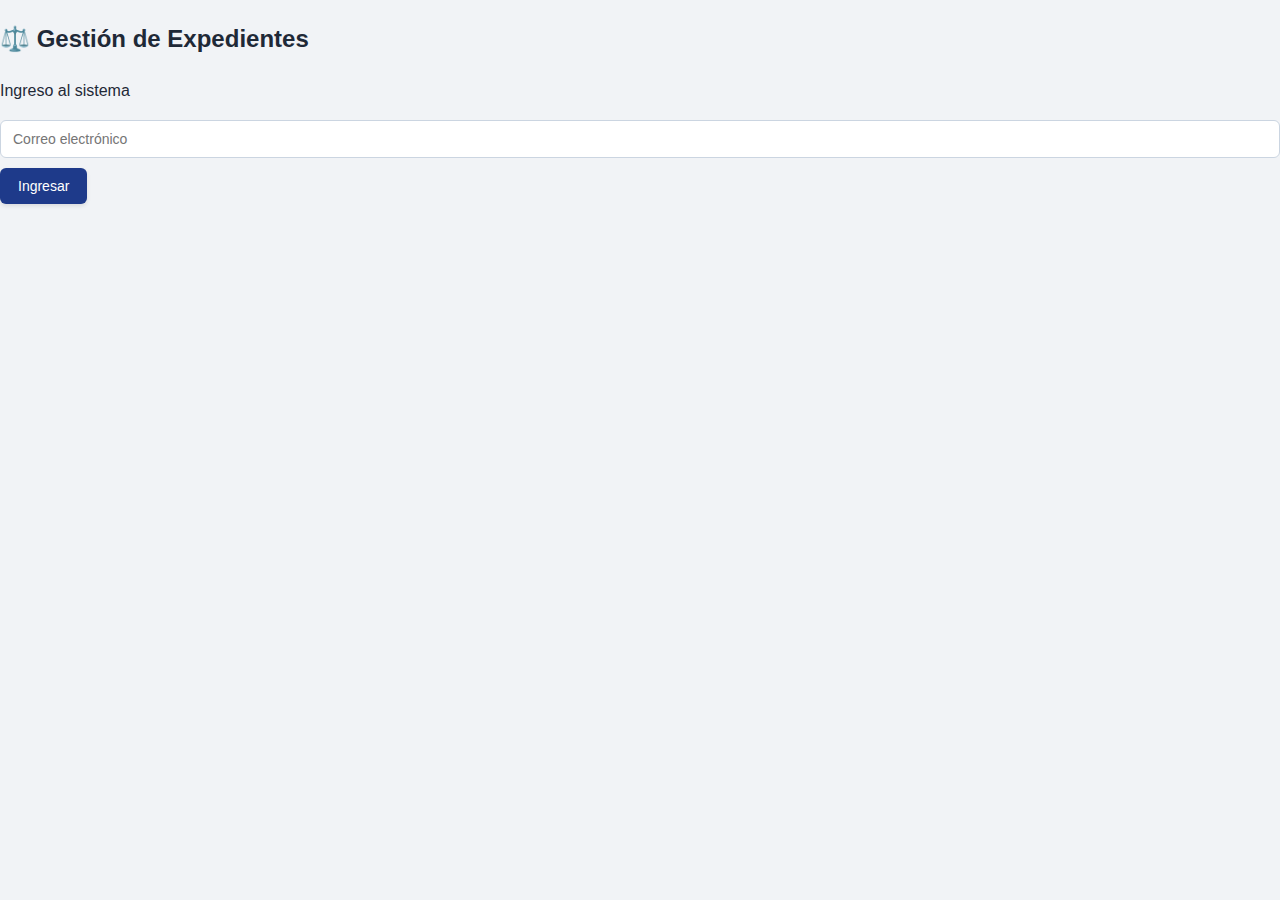
<file: index.html>
<!DOCTYPE html>
<html lang="es">
<head>
  <meta charset="UTF-8">
  <meta name="viewport" content="width=device-width, initial-scale=1.0">
  <title>Ingreso – Gestión de Expedientes</title>
  <link rel="stylesheet" href="style.css">
</head>
<body class="login-body">

  <div class="login-box">
    <h2>⚖️ Gestión de Expedientes</h2>
    <p>Ingreso al sistema</p>

    <input type="email" id="email" placeholder="Correo electrónico" autocomplete="email">
    <button id="btn-login" onclick="login()">Ingresar</button>
    <div id="login-error"></div>
  </div>

<script src="login.js"></script>
</body>
</html>
</file>
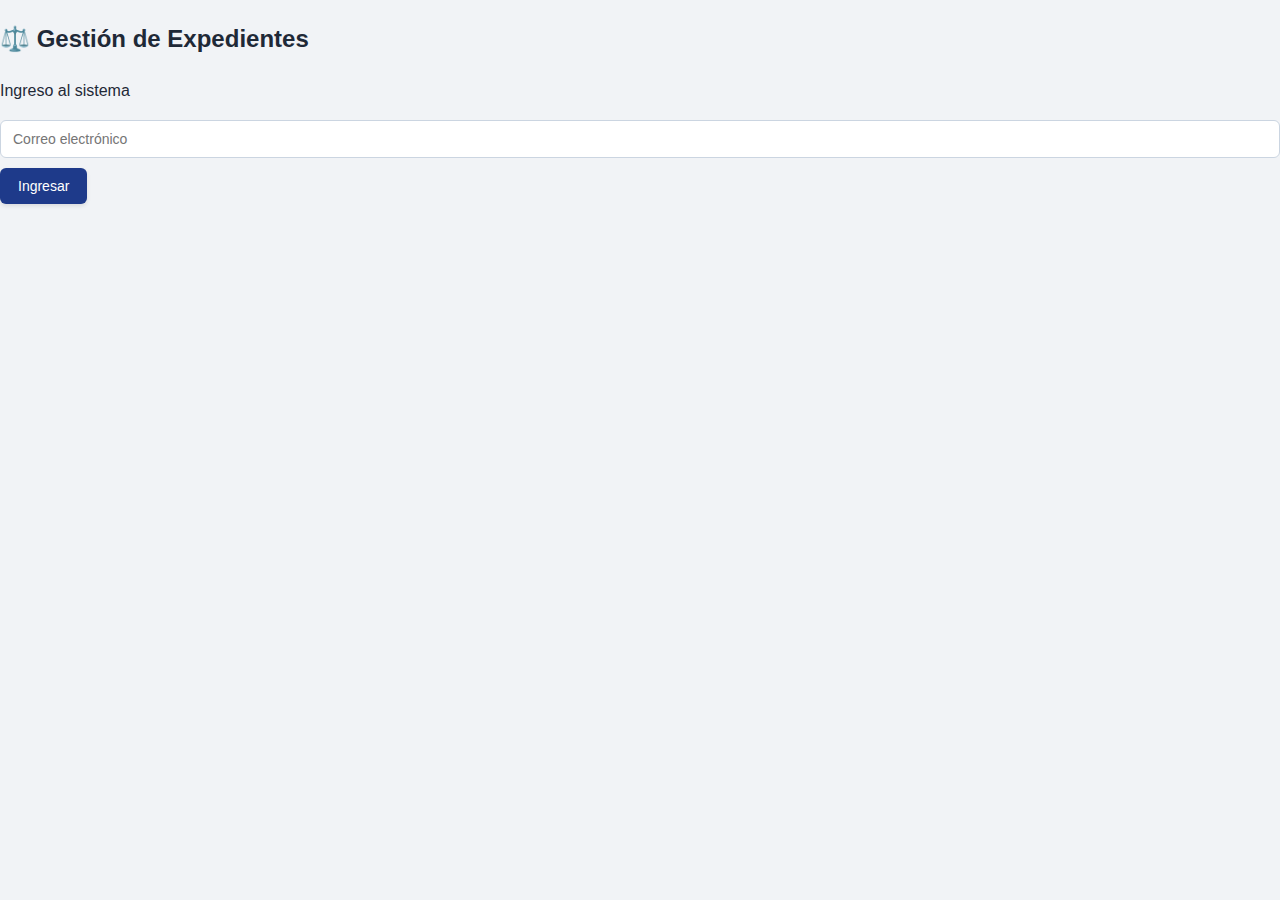
<file: app.html>
<!DOCTYPE html>
<html lang="es">
<head>
  <meta charset="UTF-8">
  <meta name="viewport" content="width=device-width, initial-scale=1.0">
  <title>Gestión de Expedientes</title>
  <link rel="stylesheet" href="style.css">
</head>
<body>

<header class="topbar">
  <h1>Gestión de Expedientes</h1>
  <div class="topbar-info">
    <span id="recordatorios-badge" class="badge" style="display:none;"></span>
    <span id="usuario-info"></span>
    <button onclick="logout()">Salir</button>
  </div>
</header>

<main class="grid">

  <!-- CREAR EXPEDIENTE -->
  <section class="panel admin-only">
    <h3>📁 Crear expediente</h3>
    <input id="numero" placeholder="Número">
    <input id="caratula" placeholder="Carátula">
    <button onclick="crearExpediente()">Crear</button>
  </section>

  <!-- EXPEDIENTES -->
  <input id="buscador" placeholder="🔍 Buscar expediente..."
       onkeyup="buscarExpedientes()">

  <section class="panel">
    <h3>📂 Expedientes</h3>
    <ul id="lista-expedientes"></ul>
  </section>

  <!-- AUDIENCIAS Y CITAS -->
  <section class="panel panel-audiencias">
    <h3>📅 Audiencias y Citas</h3>
    <p id="expediente-audiencias" class="muted">Selecciona un expediente</p>
    
    <!-- Formulario para crear audiencia -->
    <div class="form-audiencia">
      <input type="date" id="fecha-audiencia" placeholder="Fecha">
      <input type="time" id="hora-audiencia" placeholder="Hora">
      <select id="tipo-audiencia">
        <option value="Audiencia preliminar">Audiencia preliminar</option>
        <option value="Audiencia de juicio">Audiencia de juicio</option>
        <option value="Audiencia de conciliación">Audiencia de conciliación</option>
        <option value="Presentación de pruebas">Presentación de pruebas</option>
        <option value="Lectura de sentencia">Lectura de sentencia</option>
        <option value="Reunión con cliente">Reunión con cliente</option>
        <option value="Otra">Otra</option>
      </select>
      <textarea id="descripcion-audiencia" placeholder="Descripción o notas" rows="2"></textarea>
      <button onclick="crearAudiencia()">+ Agregar Audiencia</button>
    </div>

    <!-- Filtros -->
    <div class="filtros-audiencias">
      <button class="filtro-btn active" onclick="filtrarAudiencias('todas')">Todas</button>
      <button class="filtro-btn" onclick="filtrarAudiencias('proximas')">Próximas</button>
      <button class="filtro-btn" onclick="filtrarAudiencias('pasadas')">Pasadas</button>
    </div>

    <!-- Lista de audiencias -->
    <ul id="lista-audiencias"></ul>
  </section>

  <!-- DOCUMENTOS -->
  <section class="panel">
    <h3>📄 Documentos</h3>
    <p id="expediente-actual" class="muted">Selecciona un expediente</p>

    <input type="file" id="archivo">
    <select id="tipo">
      <option>Escritos</option>
      <option>Pruebas</option>
      <option>Resoluciones</option>
    </select>
    <button onclick="subirDocumento()">Subir</button>

    <ul id="lista-documentos"></ul>
  </section>

  <!-- AUDITORÍA EXPEDIENTE -->
  <section class="panel">
    <h3>📋 Auditoría del expediente</h3>
    <button onclick="cargarAuditoriaExpediente()">Ver</button>
    <ul id="auditoria-expediente"></ul>
  </section>

  <!-- AUDITORÍA GENERAL -->
  <section class="panel admin-only">
    <h3>📊 Auditoría general</h3>
    <button onclick="cargarAuditoriaGeneral()">Ver</button>
    <ul id="auditoria-general"></ul>
  </section>

</main>

<!-- Contenedor de notificaciones toast -->
<div id="toast-container"></div>

<!-- Modal de recordatorios -->
<div id="modal-recordatorios" class="modal" style="display:none;">
  <div class="modal-content">
    <h3>🔔 Audiencias Próximas</h3>
    <ul id="lista-recordatorios"></ul>
    <button onclick="cerrarModalRecordatorios()">Cerrar</button>
  </div>
</div>

<script src="app.js"></script>
</body>
</html>
</file>
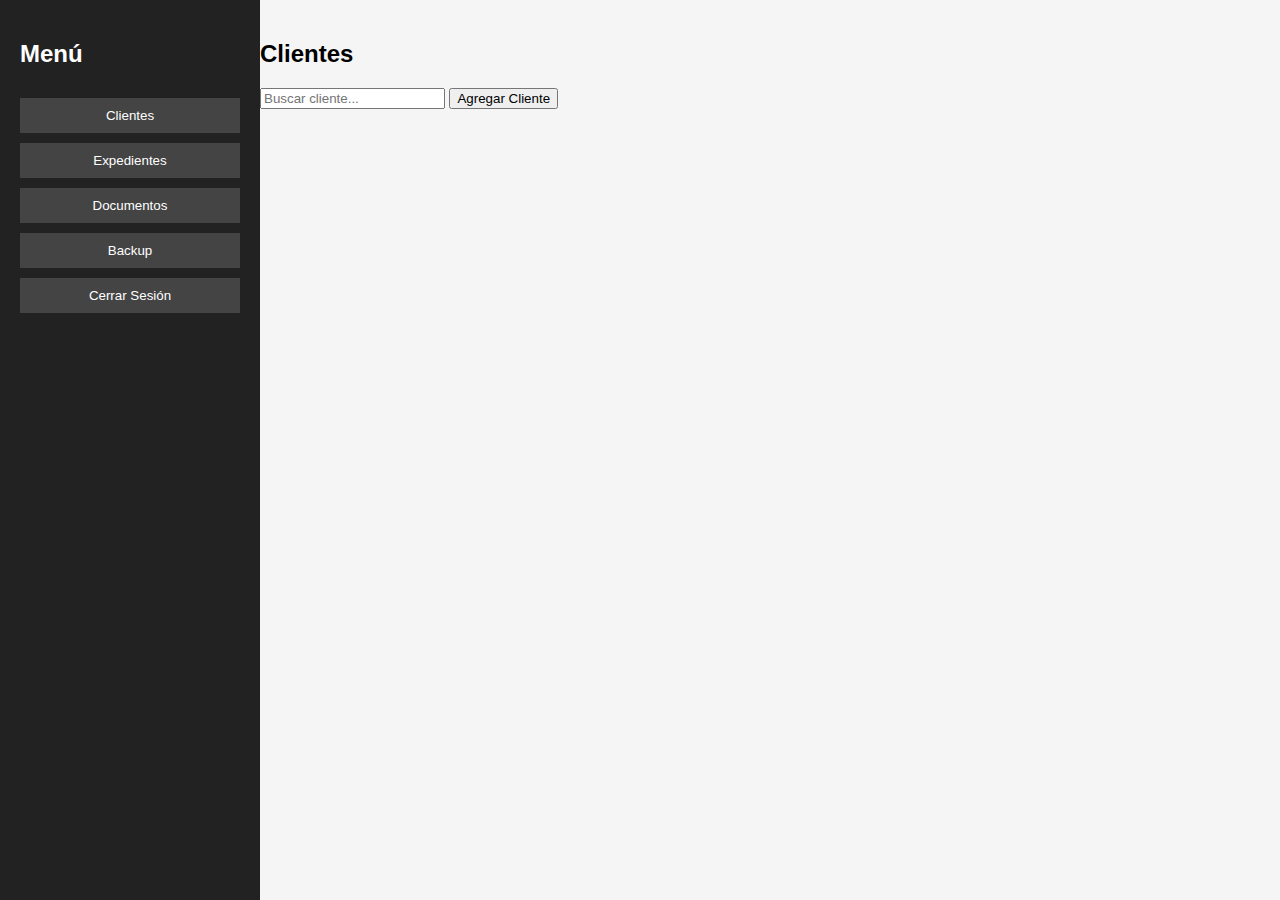
<file: docs/home.html>
<!DOCTYPE html>
<html lang="es">
<head>
<meta charset="UTF-8">
<title>Gestión de Expedientes Legales</title>
<link rel="stylesheet" href="styles.css">
<script src="auth.js"></script>
</head>
<body onload="checkSession(); initDB();">

<div class="sidebar">
    <h2>Menú</h2>
    <button onclick="showSection('clientes')">Clientes</button>
    <button onclick="showSection('expedientes')">Expedientes</button>
    <button onclick="showSection('documentos')">Documentos</button>
    <button onclick="showSection('backup')">Backup</button>
    <button onclick="logout()">Cerrar Sesión</button>
</div>

<div class="main">

    <!-- CLIENTES -->
    <section id="clientes" class="section">
        <h2>Clientes</h2>
        <input type="text" placeholder="Buscar cliente..." onkeyup="buscarClientes(this.value)">
        <button onclick="agregarCliente()">Agregar Cliente</button>
        <div id="listaClientes"></div>
    </section>

    <!-- EXPEDIENTES -->
    <section id="expedientes" class="section hidden">
        <h2>Expedientes</h2>
        <button onclick="agregarExpediente()">Crear Expediente</button>
        <div id="listaExpedientes"></div>
    </section>

    <!-- DOCUMENTOS -->
    <section id="documentos" class="section hidden">
        <h2>Documentos</h2>
        <button onclick="agregarDocumento()">Nuevo Documento</button>
        <div id="listaDocumentos"></div>
    </section>

    <!-- BACKUP -->
    <section id="backup" class="section hidden">
        <h2>Backup / Restore</h2>
        <button onclick="exportarBackup()">Exportar Backup</button>
        <input type="file" onchange="importarBackup(event)">
    </section>

</div>

<script src="app.js"></script>

</body>
</html>
</file>
<file: docs/styles.css>
body {
    margin: 0;
    font-family: Arial;
    background: #f5f5f5;
}

.sidebar {
    width: 220px;
    background: #222;
    color: white;
    height: 100vh;
    position: fixed;
    padding: 20px;
}

.sidebar button {
    width: 100%;
    margin-top: 10px;
    padding: 10px;
    background: #444;
    border: none;
    color: white;
    cursor: pointer;
}

.sidebar button:hover {
    background: #666;
}

.main {
    margin-left: 240px;
    padding: 20px;
}

.section { display: block; }
.hidden { display: none; }

.card {
    background: white;
    margin-top: 10px;
    padding: 10px;
    border-radius: 6px;
    box-shadow: 0 0 4px rgba(0,0,0,0.2);
}
</file>
<file: style.css>
/* =========================
   RESET BÁSICO
========================= */
* {
  box-sizing: border-box;
}

body {
  margin: 0;
  font-family: -apple-system, BlinkMacSystemFont, "Segoe UI", Roboto, "Helvetica Neue", Arial, sans-serif;
  background: #f1f3f6;
  color: #1f2937;
  line-height: 1.6;
}

/* =========================
   TOPBAR
========================= */
.topbar {
  background: linear-gradient(135deg, #1e3a8a 0%, #3b82f6 100%);
  color: white;
  padding: 15px 25px;
  display: flex;
  justify-content: space-between;
  align-items: center;
  box-shadow: 0 2px 10px rgba(0,0,0,0.15);
  position: sticky;
  top: 0;
  z-index: 100;
}

.topbar h1 {
  margin: 0;
  font-size: 20px;
  font-weight: 600;
}

.topbar-info {
  display: flex;
  align-items: center;
  gap: 15px;
}

.topbar button {
  background: #ef4444;
  border: none;
  color: white;
  padding: 8px 16px;
  border-radius: 6px;
  cursor: pointer;
  transition: all 0.2s;
  font-weight: 500;
}

.topbar button:hover {
  background: #dc2626;
  transform: translateY(-1px);
  box-shadow: 0 4px 8px rgba(0,0,0,0.2);
}

/* =========================
   BADGES Y NOTIFICACIONES
========================= */
.badge {
  background: #ef4444;
  color: white;
  padding: 5px 12px;
  border-radius: 16px;
  font-size: 13px;
  font-weight: 600;
  cursor: pointer;
  animation: pulse 2s infinite;
  transition: all 0.2s;
}

.badge:hover {
  transform: scale(1.1);
  box-shadow: 0 4px 12px rgba(239, 68, 68, 0.4);
}

@keyframes pulse {
  0%, 100% { 
    transform: scale(1);
    box-shadow: 0 0 0 0 rgba(239, 68, 68, 0.7);
  }
  50% { 
    transform: scale(1.05);
    box-shadow: 0 0 0 8px rgba(239, 68, 68, 0);
  }
}

.badge-recordatorio {
  display: inline-block;
  background: #f59e0b;
  color: white;
  padding: 3px 10px;
  border-radius: 10px;
  font-size: 11px;
  font-weight: 600;
  margin-left: 8px;
}

.badge-pasada {
  display: inline-block;
  background: #6b7280;
  color: white;
  padding: 3px 10px;
  border-radius: 10px;
  font-size: 11px;
  font-weight: 600;
  margin-left: 8px;
}

/* =========================
   LAYOUT GENERAL
========================= */
.grid {
  max-width: 1400px;
  margin: 20px auto;
  display: grid;
  grid-template-columns: repeat(auto-fit, minmax(300px, 1fr));
  gap: 20px;
  padding: 0 20px;
}

/* =========================
   PANELES
========================= */
.panel {
  background: white;
  border-radius: 10px;
  padding: 20px;
  box-shadow: 0 2px 8px rgba(0,0,0,0.08);
  transition: all 0.3s;
}

.panel:hover {
  box-shadow: 0 4px 16px rgba(0,0,0,0.12);
  transform: translateY(-2px);
}

.panel h3 {
  margin-top: 0;
  margin-bottom: 15px;
  font-size: 17px;
  border-bottom: 2px solid #e5e7eb;
  padding-bottom: 10px;
  color: #1e3a8a;
  font-weight: 600;
}

.panel-audiencias {
  grid-column: span 1;
}

/* =========================
   FORMULARIOS
========================= */
input, select, textarea {
  width: 100%;
  padding: 10px 12px;
  margin-bottom: 10px;
  border: 1px solid #cbd5e1;
  border-radius: 6px;
  font-family: inherit;
  font-size: 14px;
  transition: all 0.2s;
  background: white;
}

input:focus, select:focus, textarea:focus {
  outline: none;
  border-color: #3b82f6;
  box-shadow: 0 0 0 3px rgba(59, 130, 246, 0.1);
}

input:hover, select:hover, textarea:hover {
  border-color: #94a3b8;
}

textarea {
  resize: vertical;
  min-height: 60px;
  font-family: inherit;
}

button {
  padding: 10px 18px;
  background: #1e3a8a;
  color: white;
  border: none;
  border-radius: 6px;
  cursor: pointer;
  font-size: 14px;
  font-weight: 500;
  transition: all 0.2s;
  box-shadow: 0 2px 4px rgba(0,0,0,0.1);
}

button:hover:not(:disabled) {
  background: #1d4ed8;
  transform: translateY(-2px);
  box-shadow: 0 4px 12px rgba(30, 58, 138, 0.3);
}

button:active:not(:disabled) {
  transform: translateY(0);
  box-shadow: 0 2px 4px rgba(0,0,0,0.1);
}

button:disabled {
  background: #9ca3af;
  cursor: not-allowed;
  transform: none;
  opacity: 0.6;
}

.btn-danger {
  background: #dc2626;
}

.btn-danger:hover:not(:disabled) {
  background: #b91c1c;
  box-shadow: 0 4px 12px rgba(220, 38, 38, 0.3);
}

.btn-small {
  padding: 6px 12px;
  font-size: 12px;
  margin-top: 8px;
}

/* =========================
   AUDIENCIAS
========================= */
.form-audiencia {
  background: #f9fafb;
  padding: 15px;
  border-radius: 8px;
  margin-bottom: 15px;
  border: 1px solid #e5e7eb;
}

.filtros-audiencias {
  display: flex;
  gap: 8px;
  margin-bottom: 15px;
}

.filtro-btn {
  flex: 1;
  padding: 8px 12px;
  background: #e5e7eb;
  color: #374151;
  font-size: 13px;
  font-weight: 500;
}

.filtro-btn:hover {
  background: #d1d5db;
}

.filtro-btn.active {
  background: #1e3a8a;
  color: white;
}

.filtro-btn.active:hover {
  background: #1d4ed8;
}

.audiencia-item {
  background: #f9fafb;
  padding: 14px;
  margin-bottom: 10px;
  border-radius: 8px;
  border-left: 4px solid #3b82f6;
  transition: all 0.2s;
  cursor: default;
}

.audiencia-item:hover {
  background: #f3f4f6;
  transform: translateX(4px);
  box-shadow: 0 2px 8px rgba(0,0,0,0.08);
}

.audiencia-item.cercana {
  border-left-color: #f59e0b;
  background: #fffbeb;
}

.audiencia-item.cercana:hover {
  background: #fef3c7;
}

.audiencia-item.pasada {
  opacity: 0.65;
  border-left-color: #9ca3af;
}

.audiencia-header {
  display: flex;
  justify-content: space-between;
  align-items: center;
  margin-bottom: 8px;
}

.audiencia-fecha {
  font-size: 13px;
  color: #6b7280;
  font-weight: 500;
}

.audiencia-tipo {
  margin: 6px 0;
  color: #1e3a8a;
  font-size: 15px;
}

.audiencia-desc {
  font-size: 13px;
  color: #4b5563;
  margin-top: 8px;
  padding-top: 8px;
  border-top: 1px solid #e5e7eb;
  line-height: 1.5;
}

/* =========================
   BUSCADOR
========================= */
#buscador {
  max-width: 1400px;
  margin: 0 auto 20px;
  display: block;
  padding: 12px 16px;
  border-radius: 8px;
  border: 2px solid #cbd5e1;
  font-size: 15px;
  transition: all 0.2s;
}

#buscador:focus {
  border-color: #3b82f6;
  box-shadow: 0 0 0 3px rgba(59, 130, 246, 0.1);
}

/* =========================
   LISTAS
========================= */
ul {
  list-style: none;
  padding: 0;
  margin: 0;
}

li {
  padding: 12px;
  margin-bottom: 6px;
  border-radius: 6px;
  cursor: pointer;
  transition: all 0.2s;
}

li:hover {
  background: #f3f4f6;
  transform: translateX(2px);
}

li.seleccionado {
  background: linear-gradient(135deg, #c7d2fe 0%, #ddd6fe 100%);
  font-weight: 600;
  border-left: 4px solid #1e3a8a;
  box-shadow: 0 2px 8px rgba(30, 58, 138, 0.15);
}

li.empty {
  cursor: default;
  color: #6b7280;
  font-style: italic;
  text-align: center;
  padding: 20px;
}

li.empty:hover {
  background: transparent;
  transform: none;
}

/* =========================
   DOCUMENTOS
========================= */
#lista-documentos li {
  display: flex;
  justify-content: space-between;
  align-items: center;
  background: #f9fafb;
  border: 1px solid #e5e7eb;
}

#lista-documentos li:hover {
  background: #f3f4f6;
  border-color: #cbd5e1;
}

#lista-documentos button {
  margin-left: 6px;
  padding: 6px 12px;
  font-size: 13px;
}

/* =========================
   TEXTOS AUXILIARES
========================= */
.muted {
  font-size: 13px;
  color: #6b7280;
  margin-bottom: 10px;
  font-style: italic;
}

/* =========================
   ADMIN
========================= */
.admin-only {
  border-left: 4px solid #1e3a8a;
  background: linear-gradient(135deg, #ffffff 0%, #eff6ff 100%);
}

/* =========================
   TOAST NOTIFICATIONS
========================= */
#toast-container {
  position: fixed;
  top: 80px;
  right: 20px;
  z-index: 1000;
  display: flex;
  flex-direction: column;
  gap: 10px;
  pointer-events: none;
}

.toast {
  background: white;
  padding: 16px 20px;
  border-radius: 8px;
  box-shadow: 0 4px 20px rgba(0,0,0,0.15);
  min-width: 250px;
  max-width: 350px;
  transform: translateX(400px);
  transition: transform 0.3s cubic-bezier(0.68, -0.55, 0.265, 1.55);
  border-left: 4px solid #3b82f6;
  font-size: 14px;
  pointer-events: auto;
}

.toast.show {
  transform: translateX(0);
}

.toast-success {
  border-left-color: #10b981;
  background: linear-gradient(135deg, #ffffff 0%, #ecfdf5 100%);
}

.toast-error {
  border-left-color: #ef4444;
  background: linear-gradient(135deg, #ffffff 0%, #fef2f2 100%);
}

.toast-warning {
  border-left-color: #f59e0b;
  background: linear-gradient(135deg, #ffffff 0%, #fffbeb 100%);
}

.toast-info {
  border-left-color: #3b82f6;
  background: linear-gradient(135deg, #ffffff 0%, #eff6ff 100%);
}

/* =========================
   MODAL
========================= */
.modal {
  display: none;
  position: fixed;
  top: 0;
  left: 0;
  width: 100%;
  height: 100%;
  background: rgba(0,0,0,0.6);
  justify-content: center;
  align-items: center;
  z-index: 1001;
  animation: fadeIn 0.3s ease;
}

@keyframes fadeIn {
  from { opacity: 0; }
  to { opacity: 1; }
}

.modal-content {
  background: white;
  padding: 30px;
  border-radius: 12px;
  max-width: 500px;
  width: 90%;
  max-height: 80vh;
  overflow-y: auto;
  box-shadow: 0 20px 60px rgba(0,0,0,0.3);
  animation: slideUp 0.3s ease;
}

@keyframes slideUp {
  from { 
    transform: translateY(50px);
    opacity: 0;
  }
  to { 
    transform: translateY(0);
    opacity: 1;
  }
}

.modal-content h3 {
  margin-top: 0;
  colo
</file>
